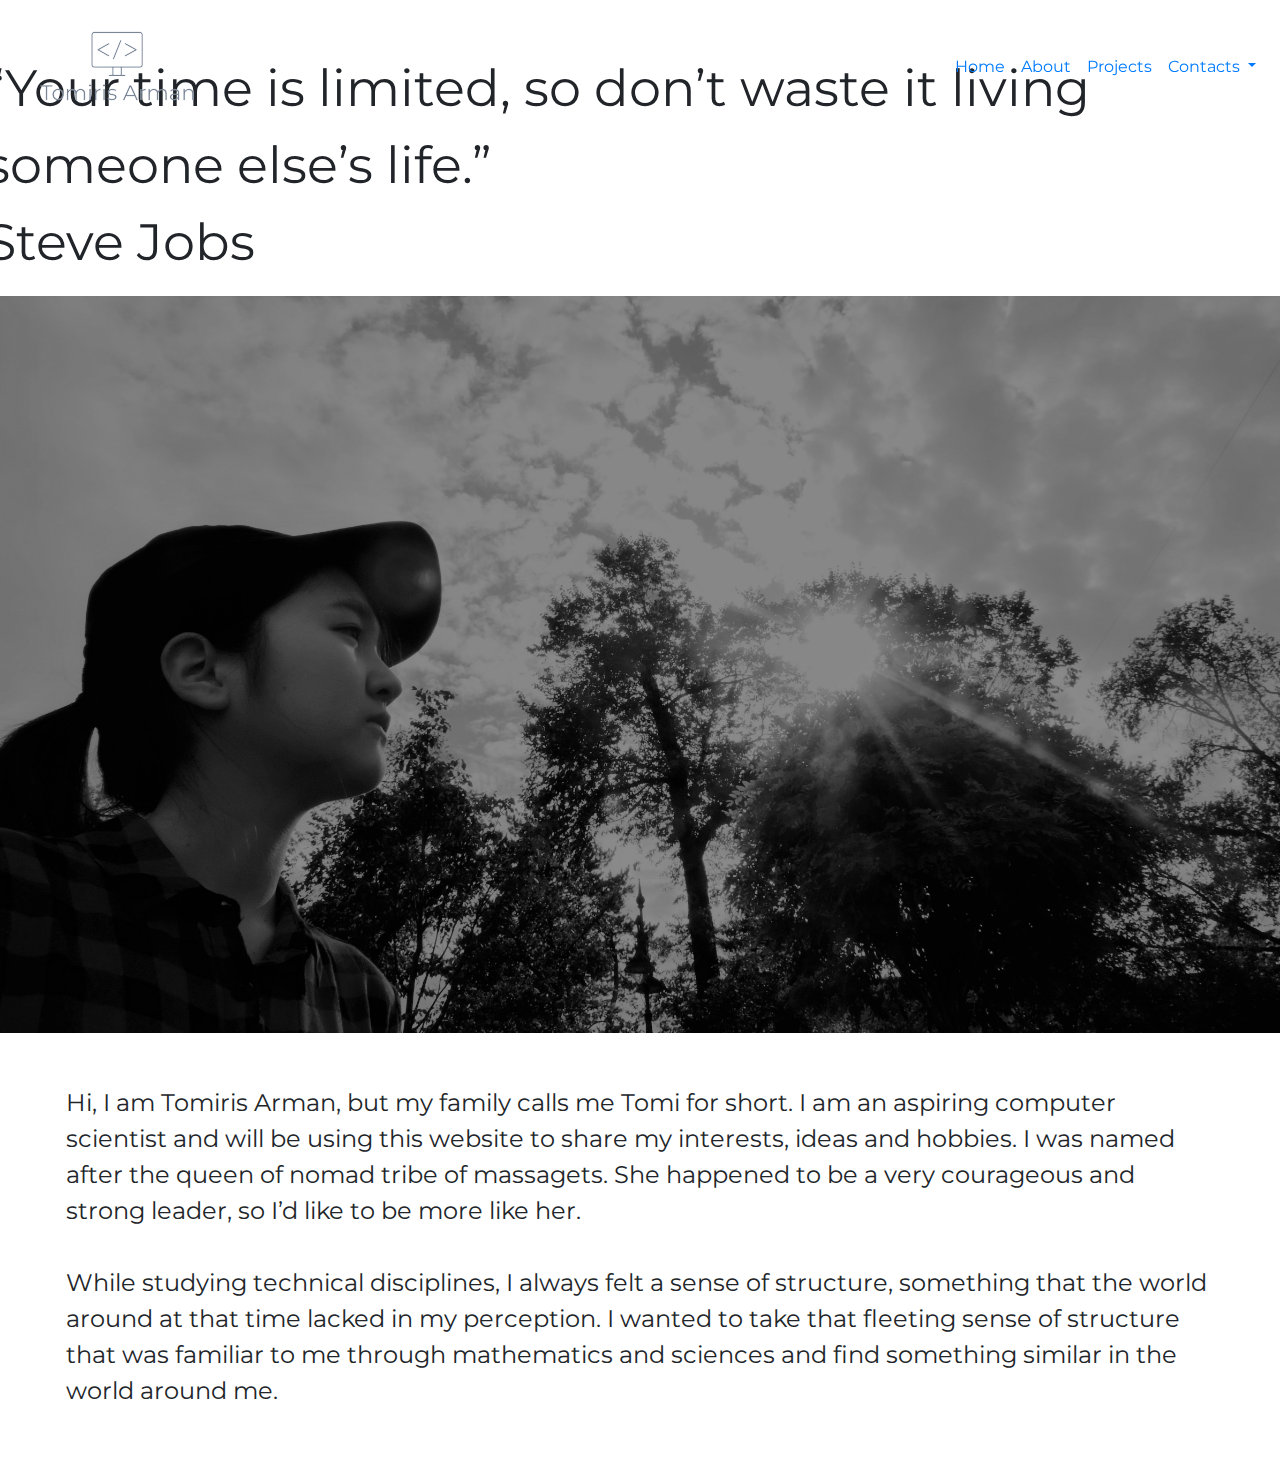
<file: about/index.html>
<!DOCTYPE html>
<html lang="en" dir="ltr">
  <head>
    <meta charset="utf-8" name="viewport" content="width=device-width, initial-scale=1">
    <link href="https://fonts.googleapis.com/css?family=Montserrat&display=swap" rel="stylesheet">
    <link rel="stylesheet" href="https://maxcdn.bootstrapcdn.com/bootstrap/4.4.1/css/bootstrap.min.css">
    <script src="https://ajax.googleapis.com/ajax/libs/jquery/3.4.1/jquery.min.js"></script>
    <script src="https://maxcdn.bootstrapcdn.com/bootstrap/4.4.1/js/bootstrap.min.js"></script>
    <script type="text/javascript" src="../js/script.js"></script>
    <link href="../css/style.css" rel="stylesheet" >
    <title>Tomiris Arman - personal website</title>
  </head>
  <body style="background-color: white;">
    <nav class="navbar fixed-top navbar-expand-sm ">
      <div class="navbar-header"><a class="navbar-brand" href="#"> <img src="../images/logo.png" alt=""> </a></div>
      <button class="navbar-toggler" type="button" data-toggle="collapse" data-target="#navbarSupportedContent" aria-controls="navbarSupportedContent" aria-expanded="false" aria-label="Toggle navigation">
        <span class="navbar-toggler-icon"></span>
      </button>
      <div class="collapse navbar-collapse justify-content-end" id="navbarSupportedContent">
        <ul class="navbar-nav" id="mynav">
          <li class="nav-item">
            <a class="nav-link" href="https://tomirisarman.github.io">Home</a>
          </li>
          <li class="nav-item">
            <a class="nav-link" href="#">About</a>
          </li>
          <li class="nav-item">
            <a class="nav-link" href="https://tomirisarman.github.io/projects">Projects</a>
          </li>
          <li class="nav-item dropdown">
            <a class="nav-link dropdown-toggle" href="#" id="navbardrop" data-toggle="dropdown">
              Contacts
            </a>
            <div class="dropdown-menu">
              <a class="dropdown-item" href="mailto:atomiris@163.com?Subject=Hello">Mail</a>
              <a class="dropdown-item" href="https://www.linkedin.com/in/tomiris-arman-60655b1a0">LinkedIn</a>
              <a class="dropdown-item" href="tel:16622908343">Telephone</a>
            </div>
          </li>
        </ul>
      </div>

    </nav>



    <div class="row">
      <div class="cont" style="margin-top: 50px;">
        <div class="fullscreen-bg" >
          <div class="overlay">
            <p style="font-size: 4vw;">“Your time is limited, so don’t waste it living someone else’s life.” </br> Steve Jobs</p>
          </div>
          <img src="../images/me1.jpg" style="width: 100%;" alt="">
        </div>
      </div>
    </div>

    <div class="row" style="margin: 4vw; font-size: 24px;">
        <div class="col-lg-12">
          <p>Hi, I am Tomiris Arman, but my family calls me Tomi for short. I am an aspiring computer scientist and will be using this website to share my interests, ideas and hobbies. I was named after the queen of nomad tribe of massagets. She happened to be a very courageous and strong leader, so I’d like to be more like her.
</br></br>While studying technical disciplines, I always felt a sense of structure, something that the world around at that time lacked in my perception. I wanted to take that fleeting sense of structure that was familiar to me through mathematics and sciences and find something similar in the world around me. </p>
        </div>
    </div>
</file>
<file: css/style.css>
body{
  font-family: "Montserrat" !important;
  font-weight: 400;
  overflow-x: hidden;
}
.bg-dark{
  background-color: #000 !important;
}
.h700{
  font-weight: 700;
  font-size: 4rem;
}

.h600{
  font-weight: 600;
  font-size: 2rem;
}

.h500{
  font-weight: 600;
  font-size: 1.5rem;
}

.box{
  margin: 0 150px;
  height: 100px;
  background: gray;
}

.decor-square{
  position: fixed;
width: 400px;
height: 400px;
left: 100px;
top: 100px;
z-index: -100;

border: 7px solid #C9C9C9;
box-sizing: border-box;
transform: rotate(-24deg);
}

.square-two{
  position: fixed;
width: 300px;
height: 300px;
left: 713.02px;
top: 573px;
z-index: -100;
border: 7px solid #C9C9C9;
box-sizing: border-box;
transform: rotate(24deg);
}

.square-three{
  position: fixed;
width: 100px;
height: 100px;
left: 698.13px;
top: 285.93px;
z-index: -100;
border: 7px solid #C9C9C9;
box-sizing: border-box;
transform: rotate(43deg);
}

.circle-one{
  position: fixed;
width: 50px;
height: 50px;
left: 506px;
top: 100.27px;
z-index: -100;
border: 7px solid #C9C9C9;
box-sizing: border-box;
border-radius: 50px;
transform: rotate(-46.5deg);
}
.circle-two{
  position: fixed;
  width: 102.15px;
  height: 104.34px;
  left: 371px;
  top: 500.09px;
  z-index: -100;
  border: 7px solid #C9C9C9;
  box-sizing: border-box;
  border-radius: 50px;
  transform: rotate(-46.5deg);

}
.down-cv{
  background-color: #000;
  color: #fff;
  border: 2px solid transparent;
}

.down-cv:hover{
  transition: 0.5s;
  background-color: #fff;
  color: #000;
  border: 2px solid #000;
}

#skills, #contacts{
  background: linear-gradient(180deg, #5A5A5A 0%, rgba(255, 255, 255, 0) 100%), #000000;
  color: #fff;
}

@media only screen and (max-width: 600px) {
  .h700 {
    font-size: 3rem;
  }
  #photo{
    width: 100vw !important;
    margin: 0 !important;
  }
}

ul .dashed {
  list-style-type: none;
}

ul .dashed li:before {
  content: '-';
  position: absolute;
  margin-left: -20px;
}

.exp-card{
  border-width: medium;
  border-radius: 20px;
}

#contacts a{
 color: #fff;
}
#exp a{
  color: #000;
}
header .nav-item:hover{
  border-bottom: 1px solid #c9c9c9;
  transition: 0.5s;
}
.navbar-nav li.active > a {
	color: #fff !important;
}

/* timeline */
.timeline {
    border-left: 3px solid #000;
    border-bottom-right-radius: 4px;
    border-top-right-radius: 4px;
    /* background: rgba(114, 124, 245, 0.09); */
    margin: 0 auto;
    letter-spacing: 0.2px;
    position: relative;
    line-height: 1.4em;
    font-size: 1.03em;
    padding: 50px;
    list-style: none;
    text-align: left;
    max-width: 50%;
}

@media (max-width: 767px) {
    .timeline {
        max-width: 98%;
        padding: 25px;
    }
}

.timeline h1 {
    font-weight: 300;
    font-size: 1.4em;
}

.timeline h2,
.timeline h3 {
    font-weight: 600;
    font-size: 1rem;
    margin-bottom: 10px;
}

.timeline .event {
    border-bottom: 1px dashed #e8ebf1;
    padding-bottom: 25px;
    margin-bottom: 25px;
    position: relative;
}

.timeline .event:hover{
  background-color: #f6f2f2;
  border-radius: 10px;
}

@media (max-width: 767px) {
    .timeline .event {
        padding-top: 30px;
    }
}

.timeline .event:last-of-type {
    margin-bottom: 0;
    border: none;
}

.timeline .event:before,
.timeline .event:after {
    position: absolute;
    display: block;
    top: 0;
}

.timeline .event:before {
    left: -350px;
    content: attr(data-date);
    text-align: right;
    font-weight: 100;
    font-size: 0.9em;
    min-width: 120px;
}

@media (max-width: 767px) {
    .timeline .event:before {
        left: 0px;
        text-align: left;
    }
}

.timeline .event:after {
    -webkit-box-shadow: 0 0 0 3px #000;
    box-shadow: 0 0 0 3px #000;
    left: -55.8px;
    background: #fff;
    border-radius: 50%;
    height: 9px;
    width: 9px;
    content: "";
    top: 5px;
}

@media (max-width: 767px) {
    .timeline .event:after {
        left: -31.8px;
    }
}

.rtl .timeline {
    border-left: 0;
    text-align: right;
    border-bottom-right-radius: 0;
    border-top-right-radius: 0;
    border-bottom-left-radius: 4px;
    border-top-left-radius: 4px;
    /* border-right: 3px solid #727cf5; */
    border-right: 3px solid #000;
}

.rtl .timeline .event::before {
    left: 0;
    right: -170px;
}

.rtl .timeline .event::after {
    left: 0;
    right: -55.8px;
}
</file>
